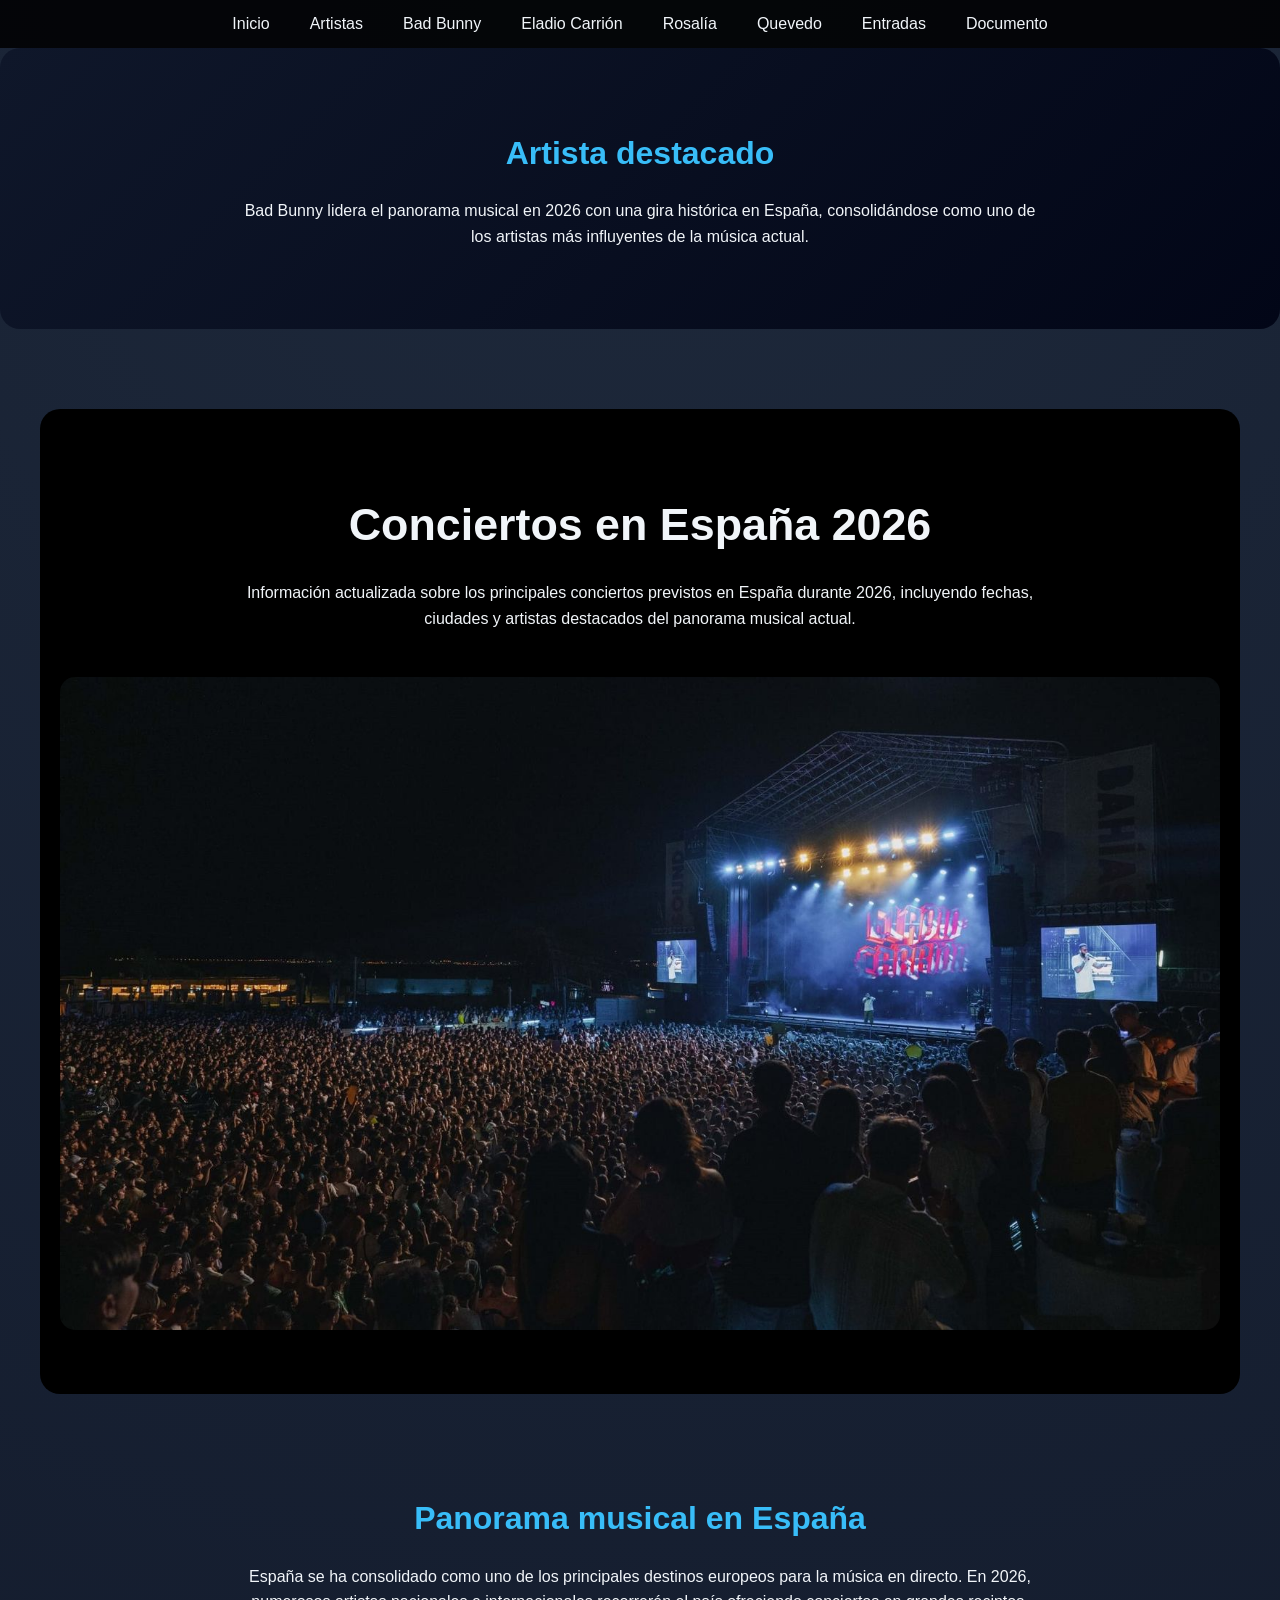
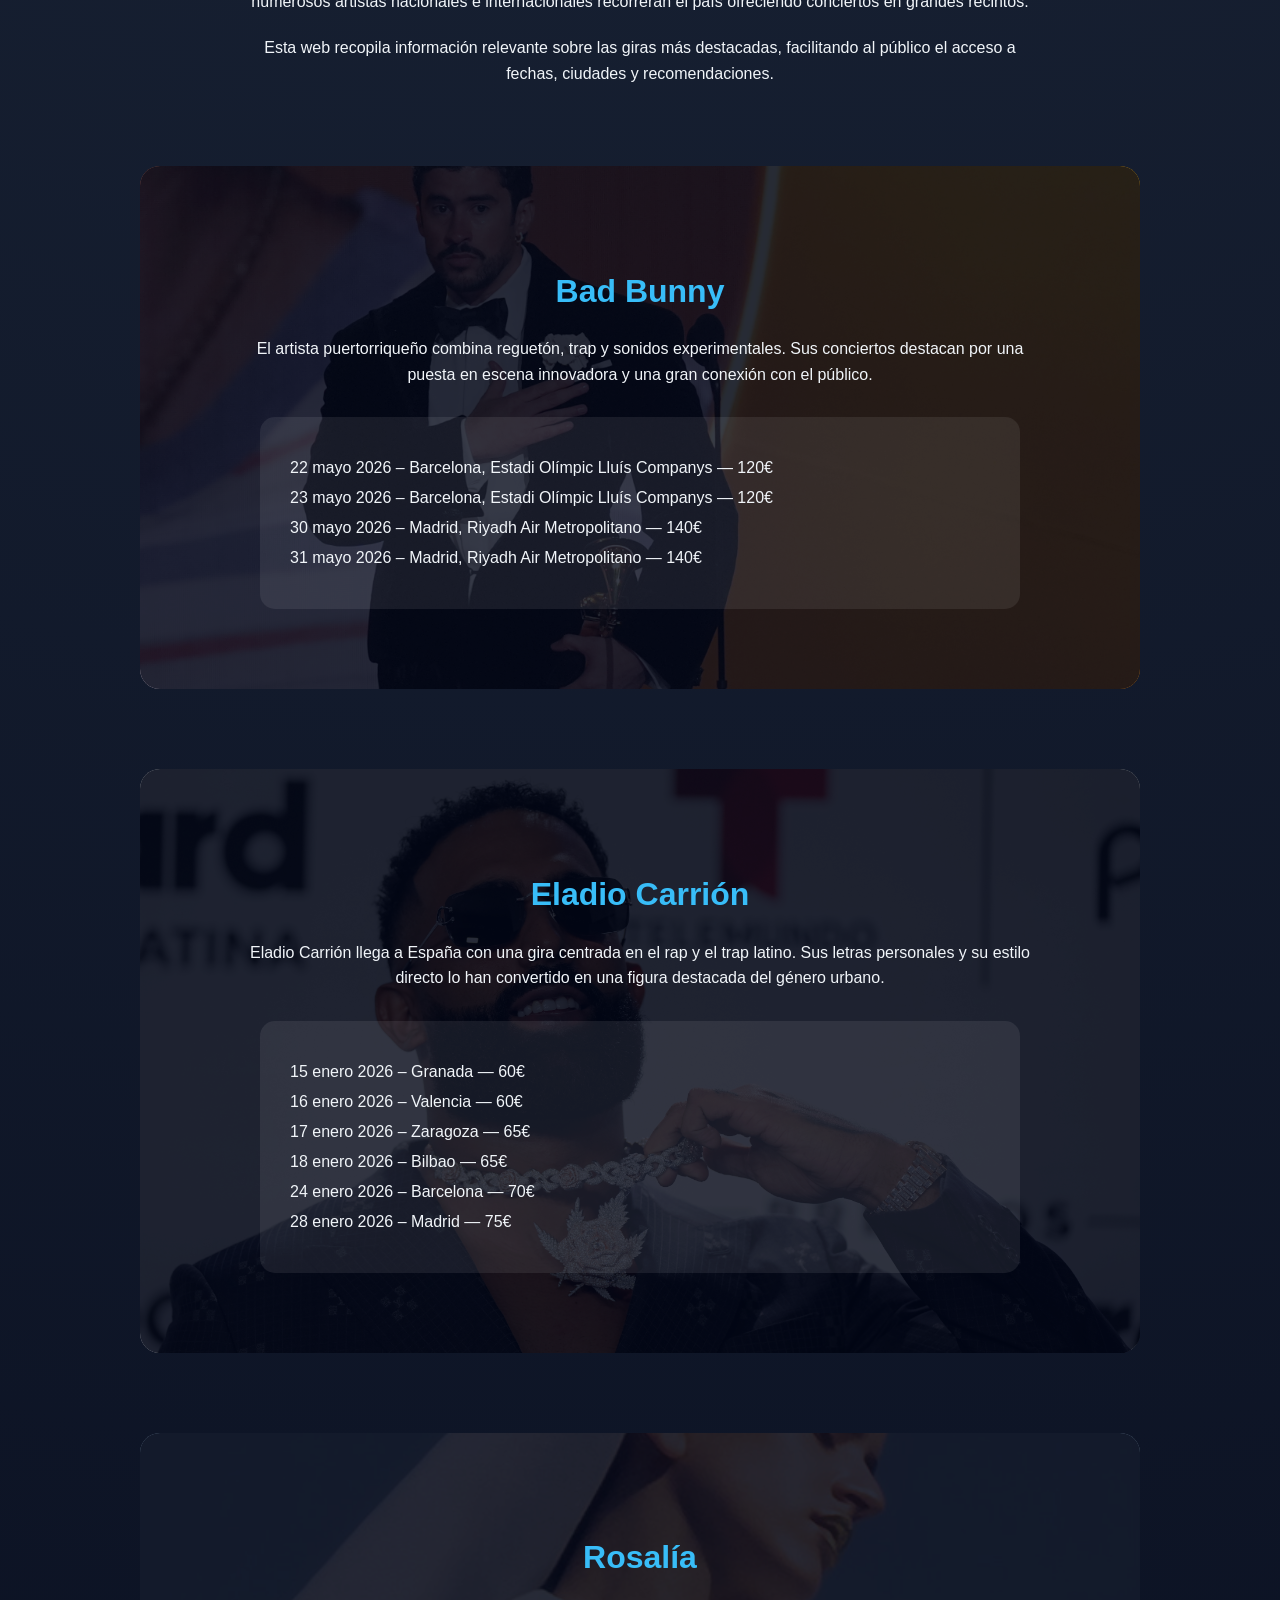
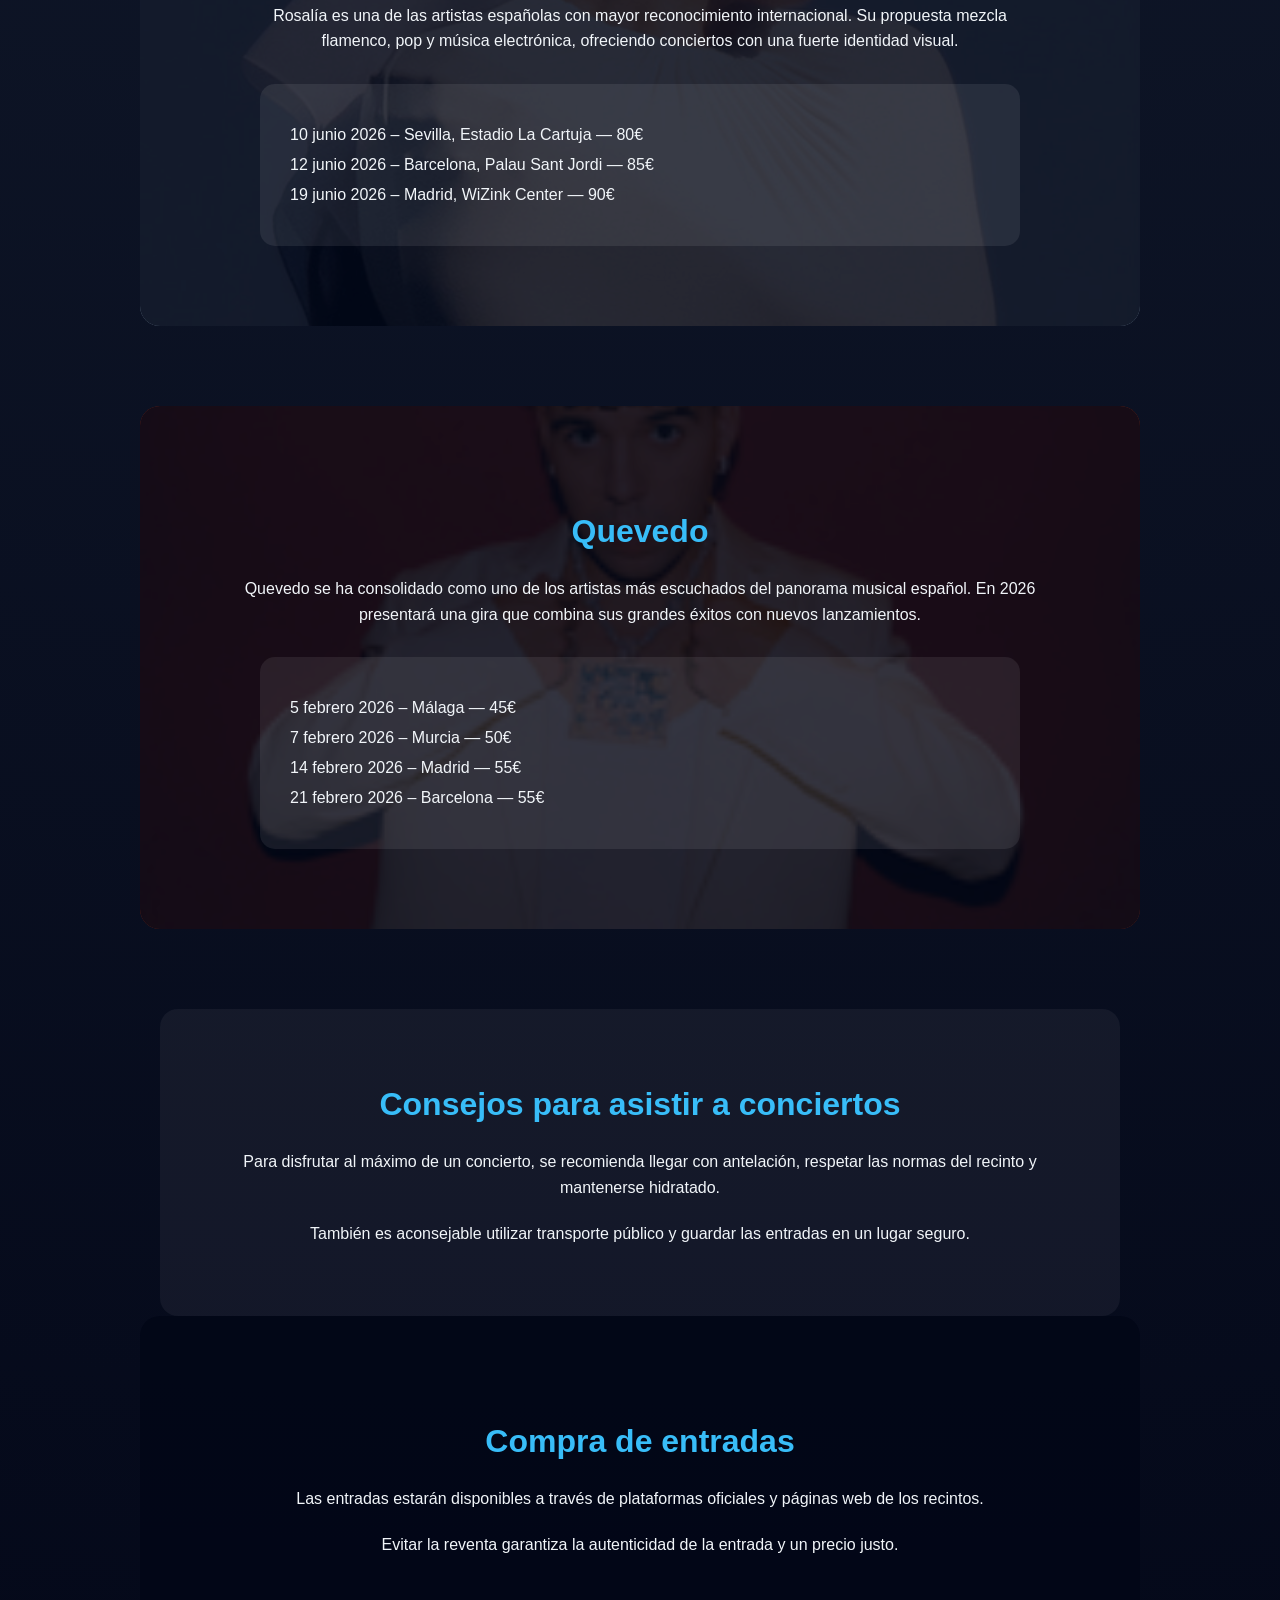
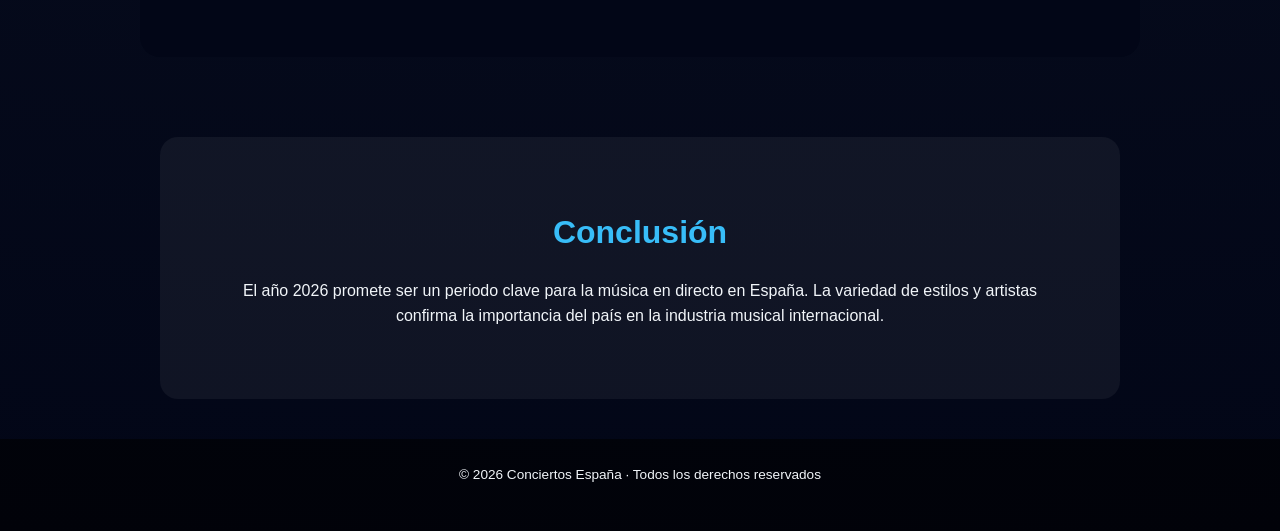
<file: index.html>
﻿<!DOCTYPE html>
<html lang="es">
<head>
    <meta charset="utf-8">
    <meta name="description" content="Conciertos en España 2026 con los principales artistas internacionales y nacionales">
    <meta name="keywords" content="Conciertos, 2026, Bad Bunny, Eladio Carrión, Rosalía, Quevedo, España">
    <meta name="author" content="Hugo Ávalos Montané">
    <meta name="viewport" content="width=device-width, initial-scale=1.0">

    <title>Conciertos España 2026</title>
    <link rel="icon" href="imagenes/moneywayy.png" type="image/png">
    <link rel="stylesheet" href="style.css">
</head>

<body>


    <nav class="menu-principal">
        <ul>
            <li><a href="index.html">Inicio</a></li>
            <li><a href="dos.html">Artistas</a></li>
            <li><a href="#badbunny">Bad Bunny</a></li>
            <li><a href="#eladio">Eladio Carrión</a></li>
            <li><a href="#rosalia">Rosalía</a></li>
            <li><a href="#quevedo">Quevedo</a></li>
            <li><a href="entradas.html">Entradas</a></li>
            <li> <a href="https://docs.google.com/document/d/13wdzJIFM7fx6wL2_qerxCbKLyqPlSKIALrPI0yzGvog/edit?tab=t.0" target="_blank"> Documento </a> </li>
        </ul>
    </nav>


    <section class="featured">
        <h2>Artista destacado</h2>
        <p>
            Bad Bunny lidera el panorama musical en 2026 con una gira histórica en España,
            consolidándose como uno de los artistas más influyentes de la música actual.
        </p>
    </section>


    <header>
        <h1>Conciertos en España 2026</h1>
        <p>
            Información actualizada sobre los principales conciertos previstos en España durante 2026,
            incluyendo fechas, ciudades y artistas destacados del panorama musical actual.
        </p>
        <img src="imagenes/concierto.jpg" alt="Público asistiendo a un concierto en directo">
    </header>

    <main>

        <section class="intro">
            <h2>Panorama musical en España</h2>
            <p>
                España se ha consolidado como uno de los principales destinos europeos para la música
                en directo. En 2026, numerosos artistas nacionales e internacionales recorrerán el país
                ofreciendo conciertos en grandes recintos.
            </p>
            <p>
                Esta web recopila información relevante sobre las giras más destacadas,
                facilitando al público el acceso a fechas, ciudades y recomendaciones.
            </p>
        </section>


        <section id="badbunny">
            <h2>Bad Bunny</h2>
            <p>
                El artista puertorriqueño combina reguetón, trap y sonidos experimentales.
                Sus conciertos destacan por una puesta en escena innovadora y una gran conexión
                con el público.
            </p>
            <ul class="concert-list" data-artist="Bad Bunny">
                <li data-price="120">22 mayo 2026 – Barcelona, Estadi Olímpic Lluís Companys — 120€</li>
                <li data-price="120">23 mayo 2026 – Barcelona, Estadi Olímpic Lluís Companys — 120€</li>
                <li data-price="140">30 mayo 2026 – Madrid, Riyadh Air Metropolitano — 140€</li>
                <li data-price="140">31 mayo 2026 – Madrid, Riyadh Air Metropolitano — 140€</li>
            </ul>
        </section>

        <section id="eladio">
            <h2>Eladio Carrión</h2>
            <p>
                Eladio Carrión llega a España con una gira centrada en el rap y el trap latino.
                Sus letras personales y su estilo directo lo han convertido en una figura
                destacada del género urbano.
            </p>
            <ul class="concert-list" data-artist="Eladio Carrión">
                <li data-price="60">15 enero 2026 – Granada — 60€</li>
                <li data-price="60">16 enero 2026 – Valencia — 60€</li>
                <li data-price="65">17 enero 2026 – Zaragoza — 65€</li>
                <li data-price="65">18 enero 2026 – Bilbao — 65€</li>
                <li data-price="70">24 enero 2026 – Barcelona — 70€</li>
                <li data-price="75">28 enero 2026 – Madrid — 75€</li>
            </ul>
        </section>

        <section id="rosalia">
            <h2>Rosalía</h2>
            <p>
                Rosalía es una de las artistas españolas con mayor reconocimiento internacional.
                Su propuesta mezcla flamenco, pop y música electrónica, ofreciendo conciertos
                con una fuerte identidad visual.
            </p>
            <ul class="concert-list" data-artist="Rosalía">
                <li data-price="80">10 junio 2026 – Sevilla, Estadio La Cartuja — 80€</li>
                <li data-price="85">12 junio 2026 – Barcelona, Palau Sant Jordi — 85€</li>
                <li data-price="90">19 junio 2026 – Madrid, WiZink Center — 90€</li>
            </ul>
        </section>

        <section id="quevedo">
            <h2>Quevedo</h2>
            <p>
                Quevedo se ha consolidado como uno de los artistas más escuchados del panorama
                musical español. En 2026 presentará una gira que combina sus grandes éxitos
                con nuevos lanzamientos.
            </p>
            <ul class="concert-list" data-artist="Quevedo">
                <li data-price="45">5 febrero 2026 – Málaga — 45€</li>
                <li data-price="50">7 febrero 2026 – Murcia — 50€</li>
                <li data-price="55">14 febrero 2026 – Madrid — 55€</li>
                <li data-price="55">21 febrero 2026 – Barcelona — 55€</li>
            </ul>
        </section>

        <section class="info-extra">
            <h2>Consejos para asistir a conciertos</h2>
            <p>
                Para disfrutar al máximo de un concierto, se recomienda llegar con antelación,
                respetar las normas del recinto y mantenerse hidratado.
            </p>
            <p>
                También es aconsejable utilizar transporte público y guardar las entradas
                en un lugar seguro.
            </p>
        </section>

        <section id="entradas">
            <h2>Compra de entradas</h2>
            <p>
                Las entradas estarán disponibles a través de plataformas oficiales y páginas
                web de los recintos.
            </p>
            <p>
                Evitar la reventa garantiza la autenticidad de la entrada y un precio justo.
            </p>
        </section>

        <section class="info-extra">
            <h2>Conclusión</h2>
            <p>
                El año 2026 promete ser un periodo clave para la música en directo en España.
                La variedad de estilos y artistas confirma la importancia del país en la
                industria musical internacional.
            </p>
        </section>

    </main>


    <footer>
        <p>© 2026 Conciertos España · Todos los derechos reservados</p>
    </footer>
    <a href="#" id="subir-arriba">
        <img src="imagenes/flecha.png" alt="Subir arriba">
    </a>
    <script>
        const subir = document.getElementById('subir-arriba');

        window.addEventListener('scroll', () => {
            if (window.scrollY > 200) {  
                subir.style.display = 'block';
            } else {
                subir.style.display = 'none';
            }
        });
    </script>

</body>
</html>
</file>
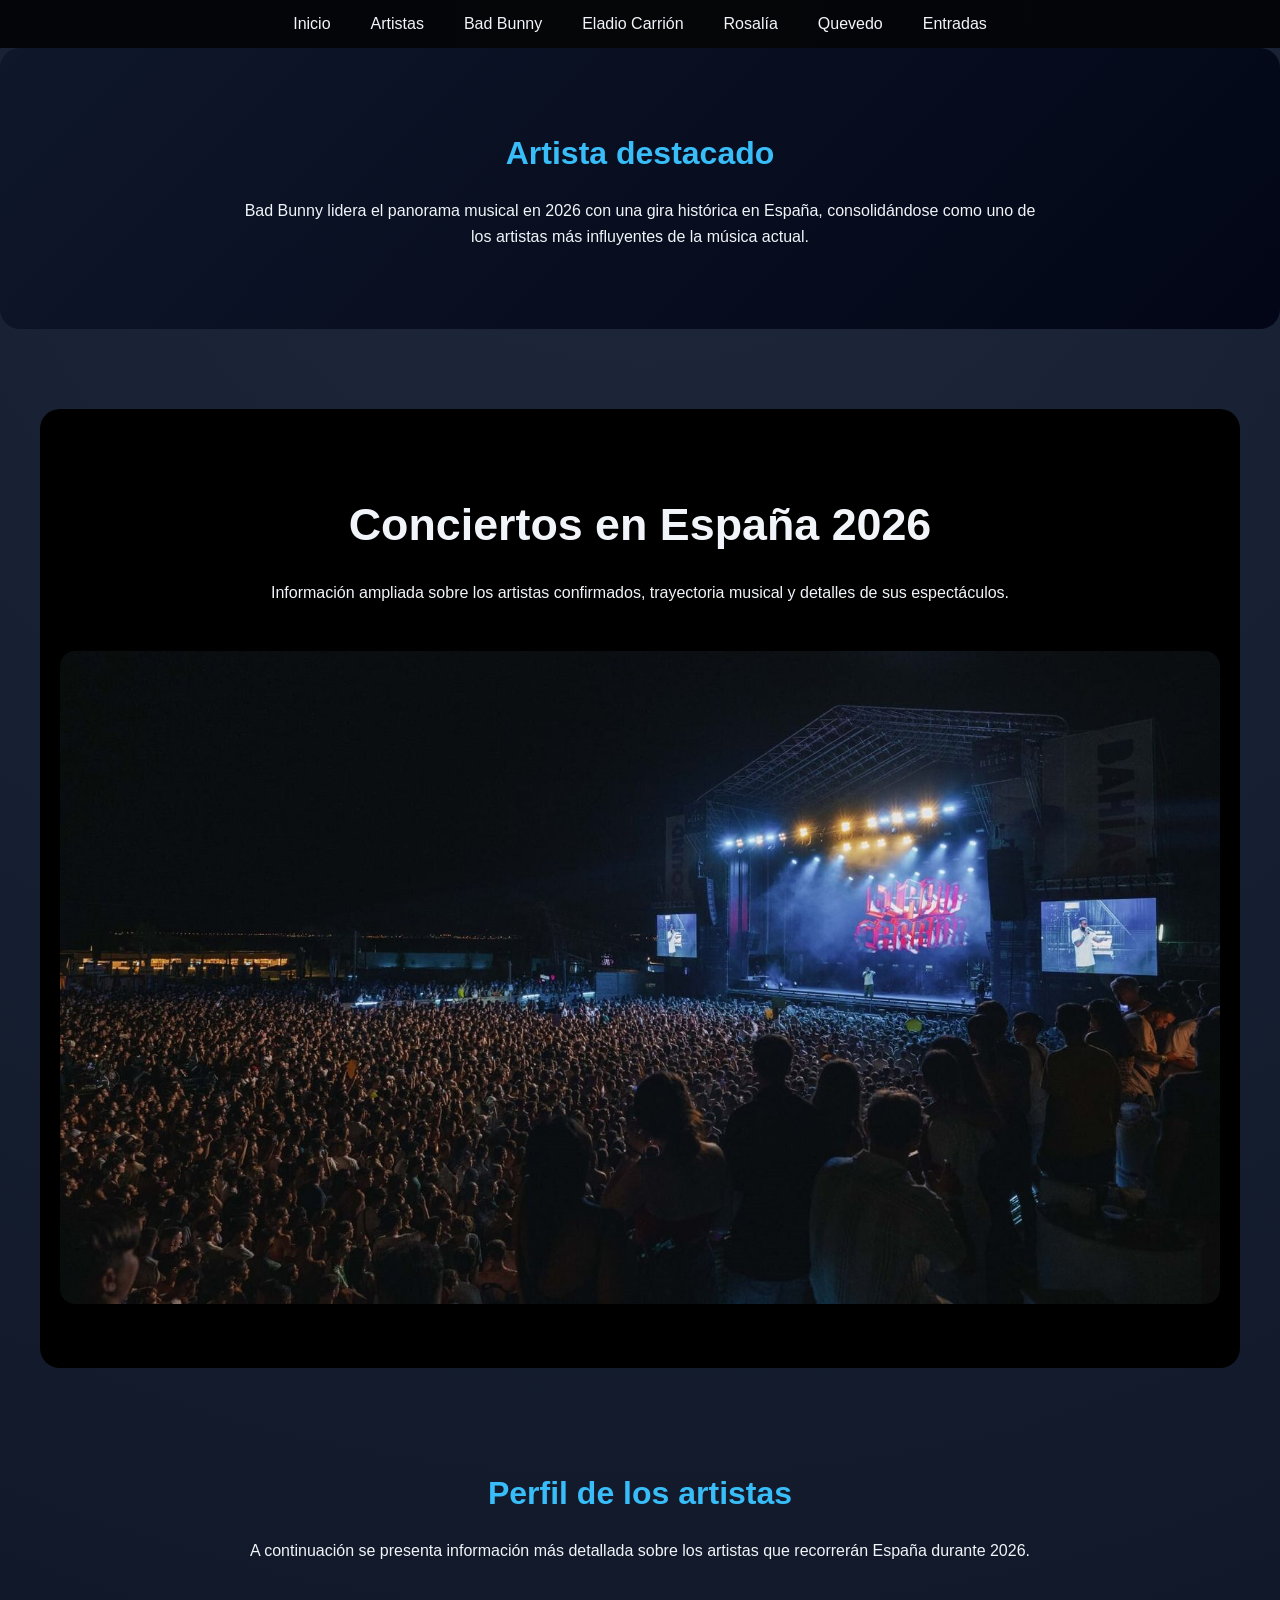
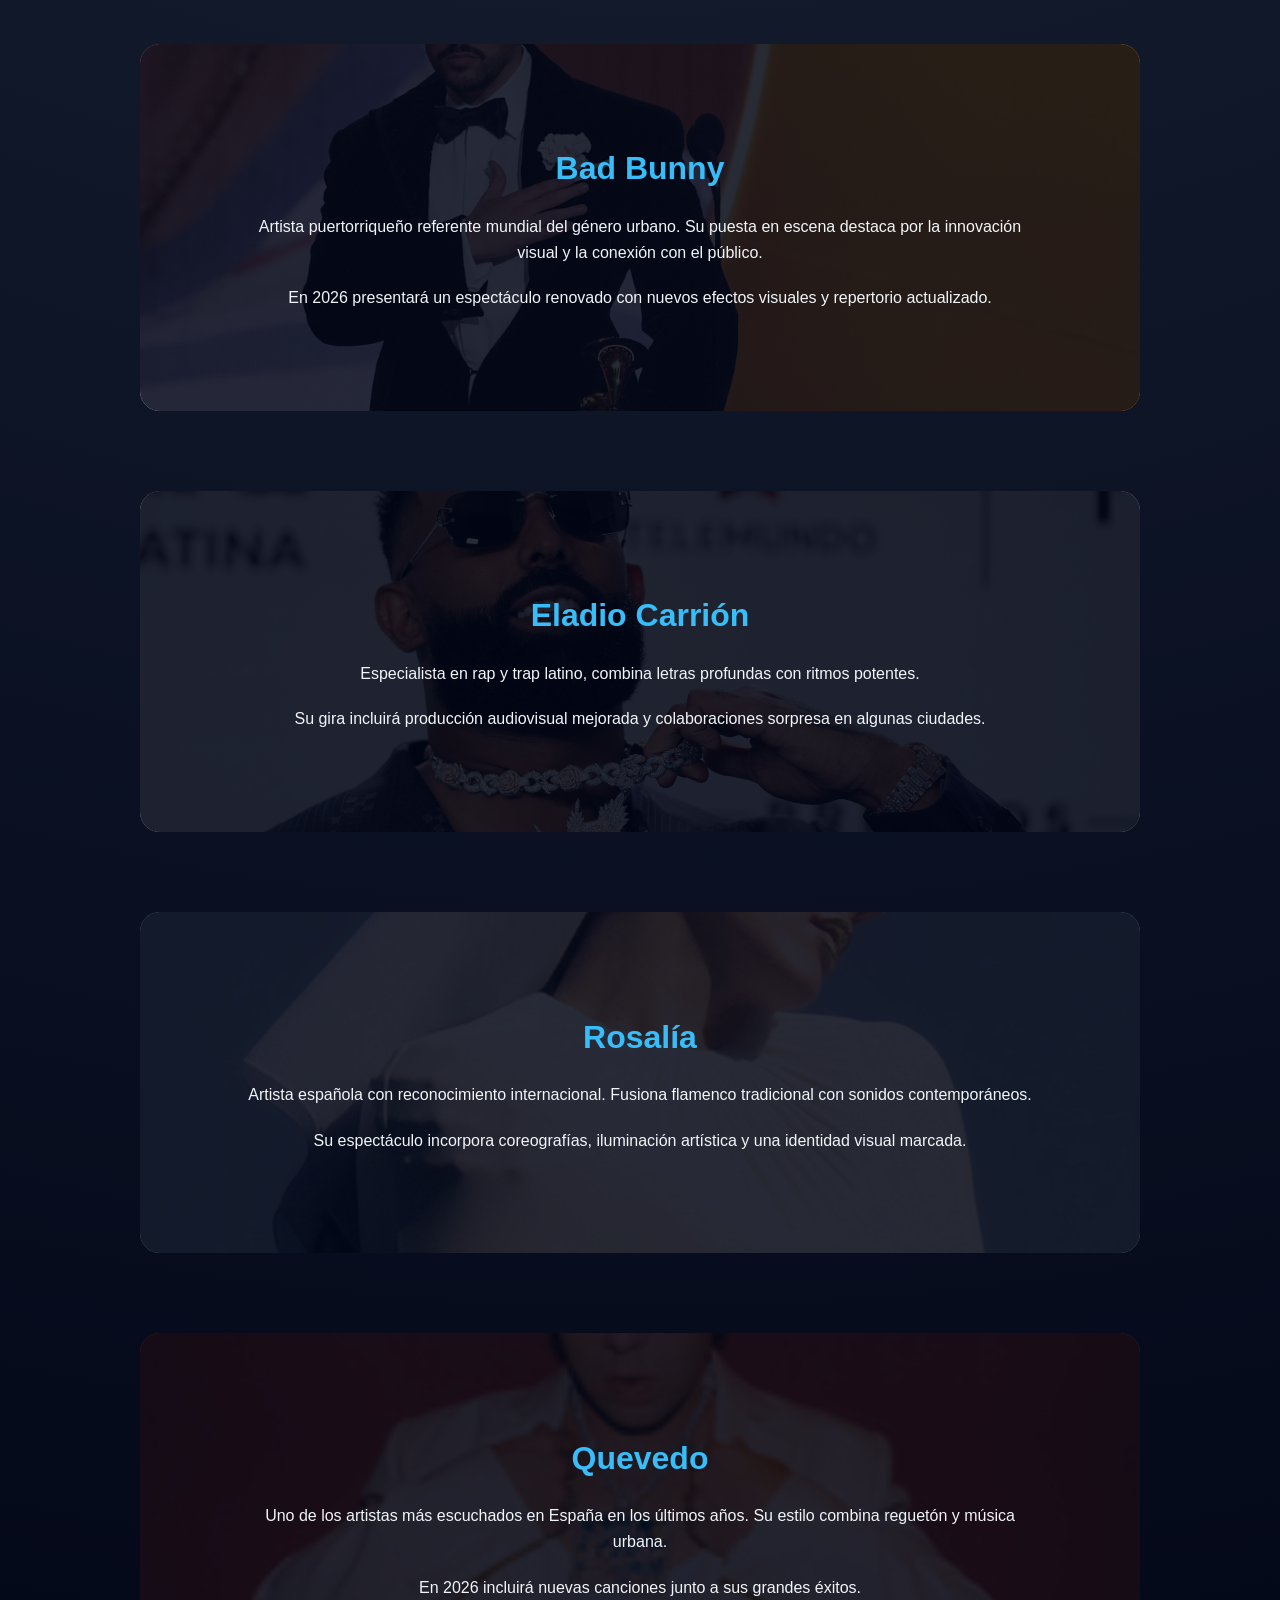
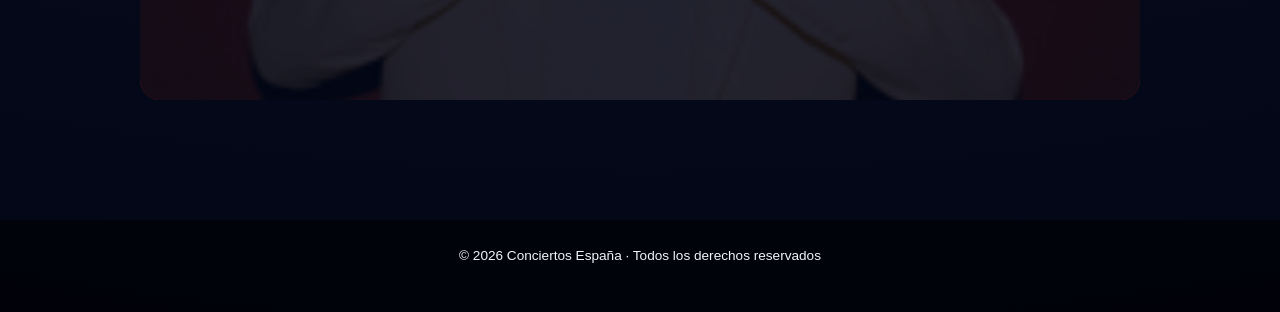
<file: dos.html>
﻿<!DOCTYPE html>
<html lang="es">
<head>
    <meta charset="utf-8">
    <meta name="description" content="Información ampliada sobre los artistas de los conciertos en España 2026">
    <meta name="keywords" content="Artistas, Conciertos 2026, España">
    <meta name="author" content="Hugo Ávalos Montané">
    <meta name="viewport" content="width=device-width, initial-scale=1.0">

    <title>Artistas – Conciertos España 2026</title>

    <link rel="stylesheet" href="style.css">
</head>

<body>


    <nav class="menu-principal">
        <ul>
            <li><a href="index.html">Inicio</a></li>
            <li><a href="dos.html">Artistas</a></li>
            <li><a href="#badbunny">Bad Bunny</a></li>
            <li><a href="#eladio">Eladio Carrión</a></li>
            <li><a href="#rosalia">Rosalía</a></li>
            <li><a href="#quevedo">Quevedo</a></li>
            <li><a href="entradas.html">Entradas</a></li>
        </ul>
    </nav>


    <section class="featured">
        <h2>Artista destacado</h2>
        <p>
            Bad Bunny lidera el panorama musical en 2026 con una gira histórica en España, consolidándose como uno de los artistas más influyentes de la música actual.
        </p>
    </section>


    <header>
        <h1>Conciertos en España 2026</h1>
        <p>
            Información ampliada sobre los artistas confirmados,
            trayectoria musical y detalles de sus espectáculos.
        </p>
        <img src="imagenes/concierto.jpg" alt="Público asistiendo a un concierto en directo">
    </header>

    <main>

        <section class="intro">
            <h2>Perfil de los artistas</h2>
            <p>
                A continuación se presenta información más detallada sobre
                los artistas que recorrerán España durante 2026.
            </p>
        </section>

        <section id="badbunny">
            <h2>Bad Bunny</h2>
            <p>
                Artista puertorriqueño referente mundial del género urbano.
                Su puesta en escena destaca por la innovación visual y
                la conexión con el público.
            </p>
            <p>
                En 2026 presentará un espectáculo renovado con nuevos
                efectos visuales y repertorio actualizado.
            </p>
        </section>

        <section id="eladio">
            <h2>Eladio Carrión</h2>
            <p>
                Especialista en rap y trap latino, combina letras profundas
                con ritmos potentes.
            </p>
            <p>
                Su gira incluirá producción audiovisual mejorada y colaboraciones
                sorpresa en algunas ciudades.
            </p>
        </section>

        <section id="rosalia">
            <h2>Rosalía</h2>
            <p>
                Artista española con reconocimiento internacional.
                Fusiona flamenco tradicional con sonidos contemporáneos.
            </p>
            <p>
                Su espectáculo incorpora coreografías, iluminación artística
                y una identidad visual marcada.
            </p>
        </section>

        <section id="quevedo">
            <h2>Quevedo</h2>
            <p>
                Uno de los artistas más escuchados en España en los últimos años.
                Su estilo combina reguetón y música urbana.
            </p>
            <p>
                En 2026 incluirá nuevas canciones junto a sus grandes éxitos.
            </p>
        </section>

    </main>


    <footer>
        <p>© 2026 Conciertos España · Todos los derechos reservados</p>
    </footer>
    <a href="#" id="subir-arriba">
        <img src="imagenes/flecha.png" alt="Subir arriba">
    </a>
    <script>
    const subir = document.getElementById('subir-arriba');

    window.addEventListener('scroll', () => {
        if (window.scrollY > 200) {  
            subir.style.display = 'block';
        } else {
            subir.style.display = 'none';
        }
    });
    </script>

</body>
</html>
</file>
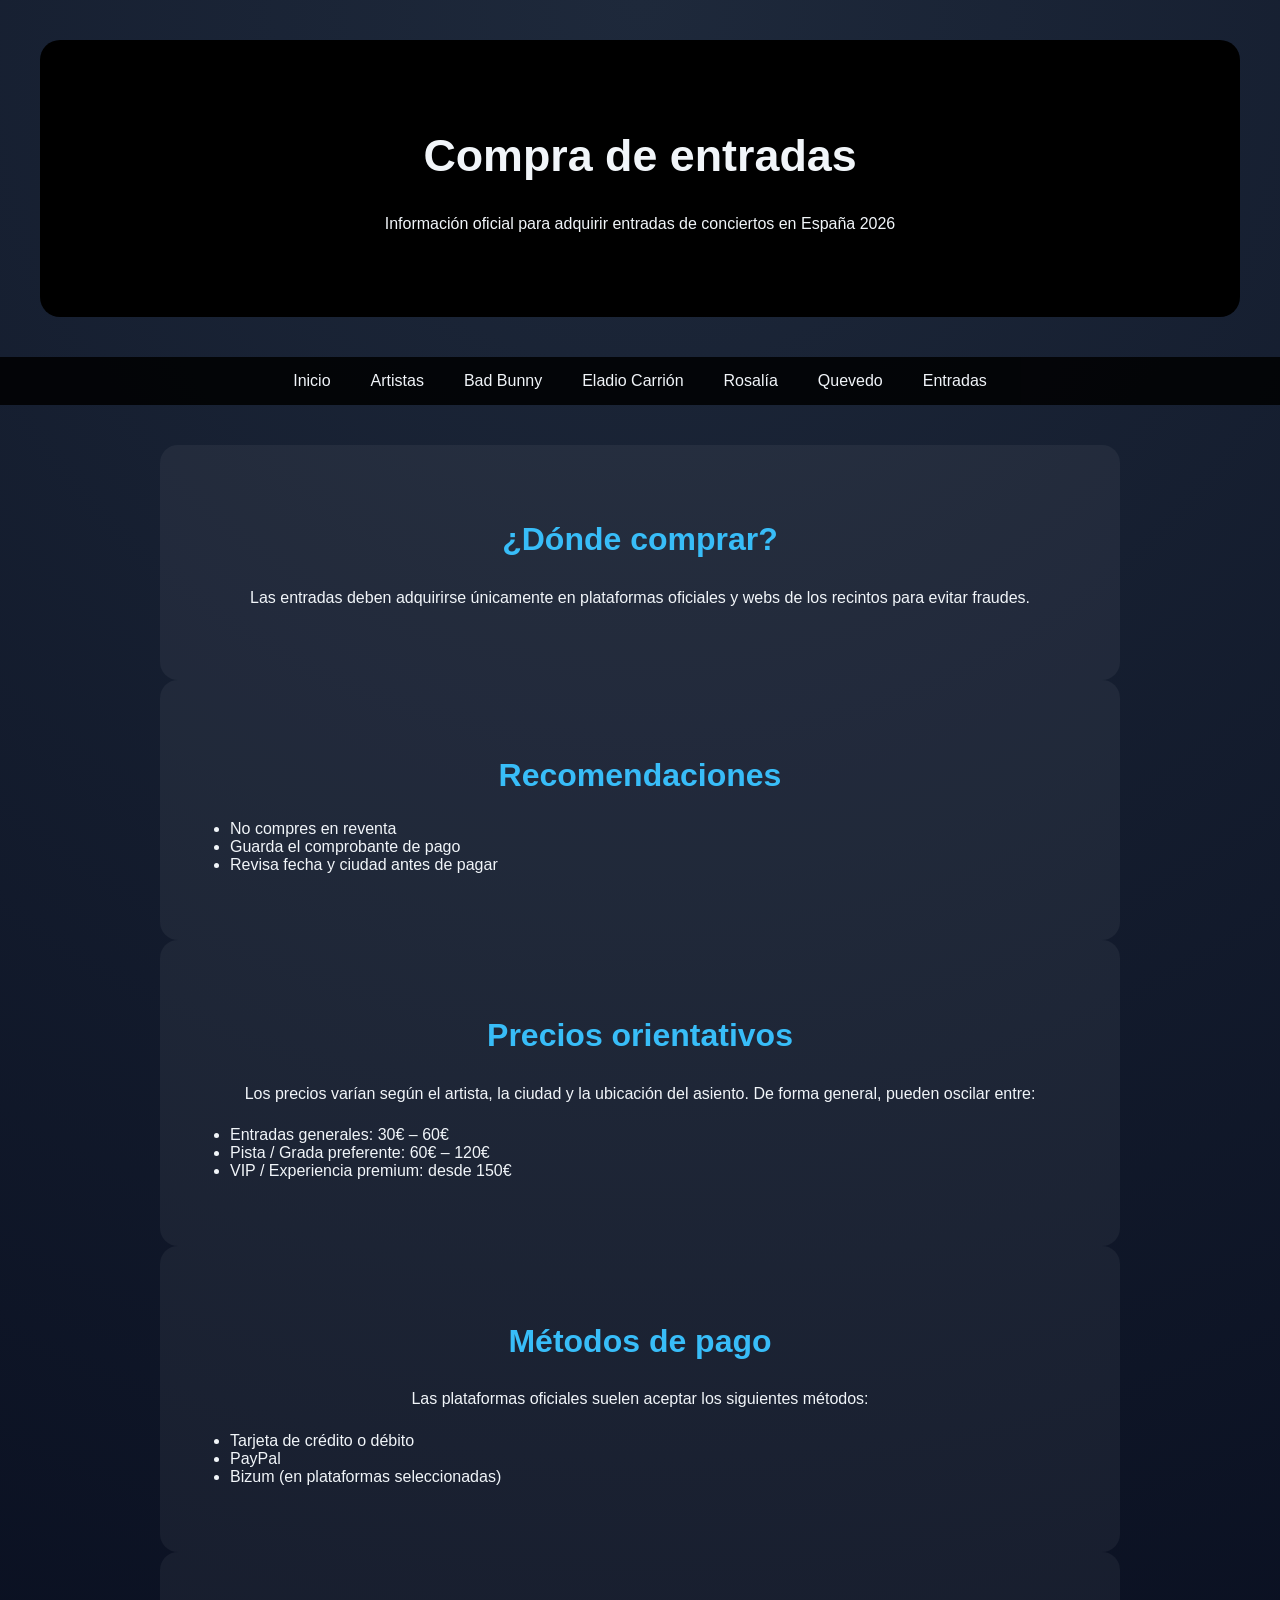
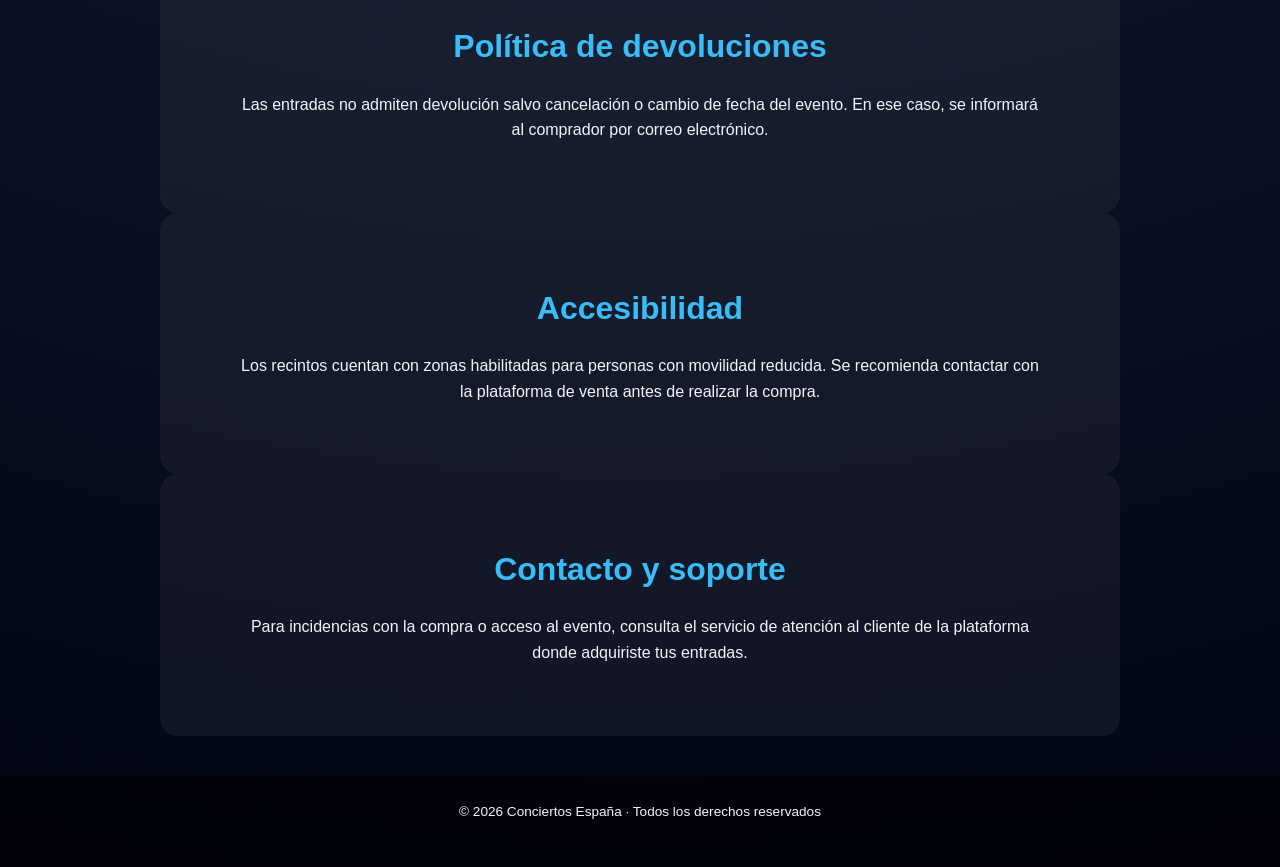
<file: entradas.html>
﻿<!DOCTYPE html>
<html lang="es">
<head>
    <meta charset="utf-8">
    <meta name="description" content="Compra de entradas para conciertos en España 2026">
    <meta name="author" content="Hugo Ávalos Montané">
    <meta name="viewport" content="width=device-width, initial-scale=1.0">
    <title>Entradas | Conciertos España 2026</title>
    <link rel="stylesheet" href="style.css">
</head>
<body>

    <header>
        <h1>Compra de entradas</h1>
        <p>Información oficial para adquirir entradas de conciertos en España 2026</p>
    </header>

    <!-- MENÚ HORIZONTAL -->
    <nav class="menu-principal">
        <ul>
            <li><a href="index.html">Inicio</a></li>
            <li><a href="dos.html">Artistas</a></li>
            <li><a href="#badbunny">Bad Bunny</a></li>
            <li><a href="#eladio">Eladio Carrión</a></li>
            <li><a href="#rosalia">Rosalía</a></li>
            <li><a href="#quevedo">Quevedo</a></li>
            <li><a href="entradas.html">Entradas</a></li>
        </ul>
    </nav>

    <main>
        <section class="info-extra">
            <h2>¿Dónde comprar?</h2>
            <p>
                Las entradas deben adquirirse únicamente en plataformas oficiales
                y webs de los recintos para evitar fraudes.
            </p>
        </section>

        <section class="info-extra">
            <h2>Recomendaciones</h2>
            <ul>
                <li>No compres en reventa</li>
                <li>Guarda el comprobante de pago</li>
                <li>Revisa fecha y ciudad antes de pagar</li>
            </ul>
        </section>

        <section class="info-extra">
            <h2>Precios orientativos</h2>
            <p>
                Los precios varían según el artista, la ciudad y la ubicación del asiento.
                De forma general, pueden oscilar entre:
            </p>
            <ul>
                <li>Entradas generales: 30€ – 60€</li>
                <li>Pista / Grada preferente: 60€ – 120€</li>
                <li>VIP / Experiencia premium: desde 150€</li>
            </ul>
        </section>

        <section class="info-extra">
            <h2>Métodos de pago</h2>
            <p>Las plataformas oficiales suelen aceptar los siguientes métodos:</p>
            <ul>
                <li>Tarjeta de crédito o débito</li>
                <li>PayPal</li>
                <li>Bizum (en plataformas seleccionadas)</li>
            </ul>
        </section>

        <section class="info-extra">
            <h2>Política de devoluciones</h2>
            <p>
                Las entradas no admiten devolución salvo cancelación o cambio de fecha
                del evento. En ese caso, se informará al comprador por correo electrónico.
            </p>
        </section>

        <section class="info-extra">
            <h2>Accesibilidad</h2>
            <p>
                Los recintos cuentan con zonas habilitadas para personas con movilidad reducida.
                Se recomienda contactar con la plataforma de venta antes de realizar la compra.
            </p>
        </section>

        <section class="info-extra">
            <h2>Contacto y soporte</h2>
            <p>
                Para incidencias con la compra o acceso al evento, consulta el servicio
                de atención al cliente de la plataforma donde adquiriste tus entradas.
            </p>
        </section>
    </main>

    <footer>
        <p>© 2026 Conciertos España · Todos los derechos reservados</p>
    </footer>

</body>
</html>
</file>
<file: style.css>
﻿
:root {
    --bg-main: #020617;
    --bg-secondary: #0f172a;
    --text-main: #f1f5f9;
    --accent: #38bdf8;
}


body {
    margin: 0;
    font-family: "Segoe UI", Arial, sans-serif;
    background: radial-gradient(circle at top, #1e293b, var(--bg-main));
    color: var(--text-main);
}


.menu-principal {
    background: rgba(0, 0, 0, 0.85);
    padding: 15px 0;
    position: sticky;
    top: 0;
    z-index: 1000;
}

    .menu-principal ul {
        list-style: none;
        margin: 0;
        padding: 0;
        display: flex; 
        flex-direction: row;
        justify-content: center; 
        align-items: center;
    }

    .menu-principal li {
        margin: 0 20px;
    }

    .menu-principal a {
        color: var(--text-main);
        text-decoration: none;
        font-weight: 500;
        transition: color 0.3s ease;
    }

        .menu-principal a:hover {
            color: var(--accent);
        }


header {
    text-align: center;
    padding: 60px 20px;
    margin: 40px;
    background: black;
    border-radius: 20px;
}

    header img {
        max-width: 100%;
        border-radius: 15px;
        margin-top: 25px;
    }


main {
    max-width: 1000px;
    margin: auto;
    padding: 40px 20px;
}

section {
    margin-bottom: 80px;
}


h1 {
    font-size: 2.8rem;
    text-align: center;
}

h2 {
    font-size: 2rem;
    text-align: center;
    color: var(--accent);
}

p {
    text-align: center;
    max-width: 800px;
    margin: 0 auto 20px auto;
    line-height: 1.6;
}


.featured {
    background: linear-gradient(135deg, var(--bg-secondary), var(--bg-main));
    padding: 60px 30px;
    border-radius: 20px;
    text-align: center;
    margin-bottom: 80px;
}


.concert-list {
    background: rgba(255, 255, 255, 0.08);
    padding: 30px;
    border-radius: 15px;
    max-width: 700px;
    margin: 30px auto 0 auto;
}

    .concert-list li {
        list-style: none;
        margin: 12px 0;
    }


section[id] {
    position: relative;
    padding: 80px 30px;
    border-radius: 20px;
    overflow: hidden;
}

    section[id]::before {
        content: "";
        position: absolute;
        inset: 0;
        background: rgba(2,6,23,0.85);
        z-index: 0;
    }

    section[id] > * {
        position: relative;
        z-index: 1;
    }

#badbunny {
    background: url("imagenes/badbunny.jpg") center / cover no-repeat;
}

#eladio {
    background: url("imagenes/eladio.jpg") center / cover no-repeat;
}

#rosalia {
    background: url("imagenes/rosalia.jpg") center / cover no-repeat;
}

#quevedo {
    background: url("imagenes/quevedo.jpg") center / cover no-repeat;
}


.info-extra {
    background: rgba(255, 255, 255, 0.05);
    padding: 50px 30px;
    border-radius: 18px;
    max-width: 900px;
    margin: auto;
}


footer {
    background: rgba(0, 0, 0, 0.6);
    text-align: center;
    padding: 25px;
    font-size: 0.85rem;
}


button {
    background-color: #111;
    color: white;
    padding: 12px 20px;
    border: none;
    border-radius: 8px;
    cursor: pointer;
}

    button:hover {
        background-color: #444;
    }
#subir-arriba {
    position: fixed; 
    bottom: 30px; 
    right: 30px; 
    cursor: pointer; 
    z-index: 1000; 
    display: none; 
}

    #subir-arriba img {
        width: 50px; 
        height: 50px;
        transition: transform 0.3s ease;
    }

        #subir-arriba img:hover {
            transform: scale(1.2); 
        }

#subir-arriba img {
    width: 50px;
    height: 50px;
    background-color: #38bdf8; 
    border-radius: 50%; 
    padding: 10px; 
    transition: transform 0.3s ease, background-color 0.3s ease;
}

    #subir-arriba img:hover {
        background-color: #ff4d4d; 
        transform: scale(1.2);
    }
</file>
